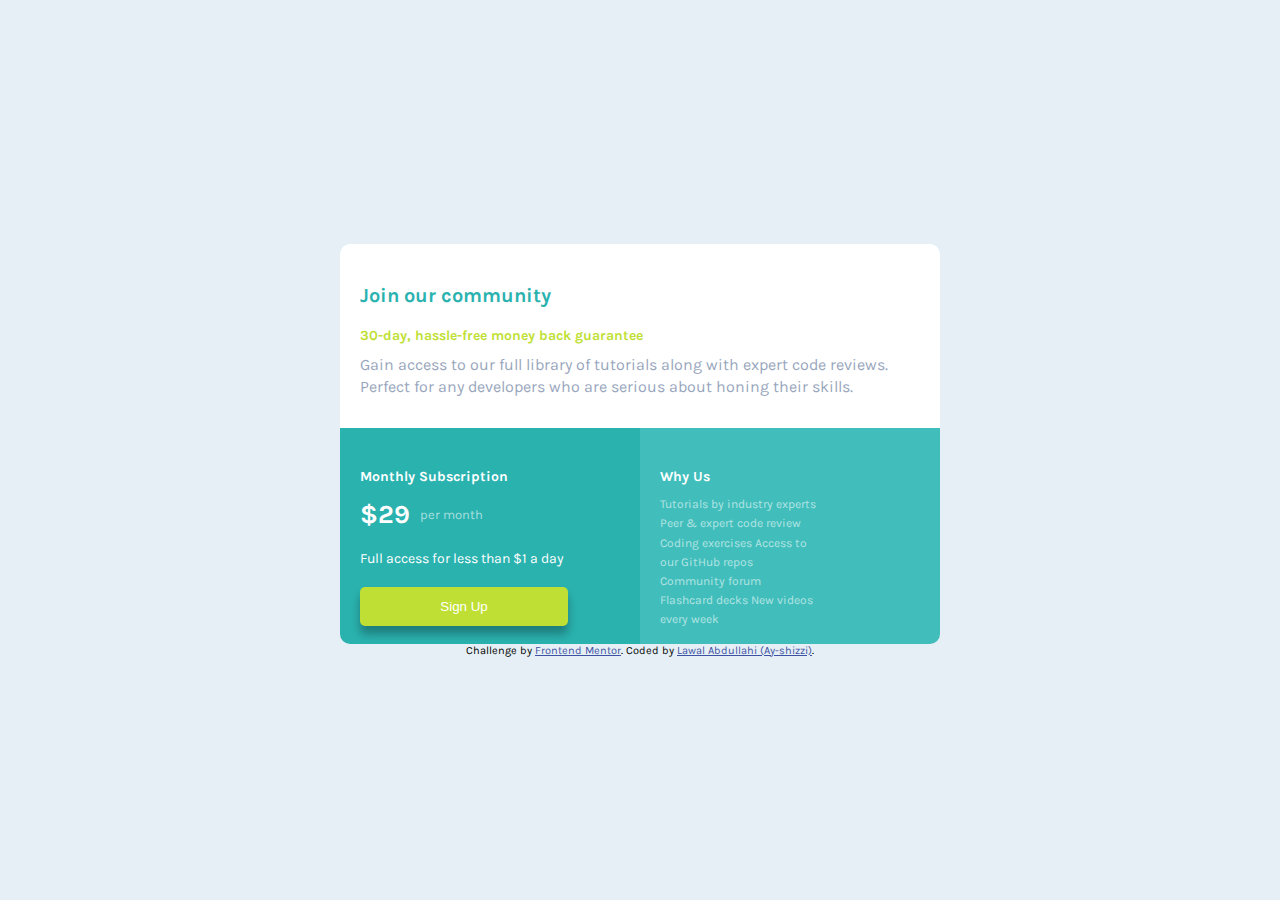
<file: index.html>
<!DOCTYPE html>
<html lang="en">
<head>
  <meta charset="UTF-8">
  <meta name="viewport" content="width=device-width, initial-scale=1.0"> <!-- displays site properly based on user's device -->

  <link rel="icon" type="image/png" sizes="32x32" href="./images/favicon-32x32.png">
  
  <title>Frontend Mentor | Single Price Grid Component</title>

  <!-- Feel free to remove these styles or customise in your own stylesheet 👍 -->
  <style>

@import url('https://fonts.googleapis.com/css2?family=Karla:wght@400;700&display=swap');
*{
    margin: 0;
    padding: 0;
    box-sizing: border-box;
}
body{
    display: flex;
    flex-direction: column;
    justify-content: center;
    align-items: center;
    background-color: hsl(204, 43%, 93%);
    min-height: 100vh;
    font-family: 'Karla', sans-serif;
}
.container{
    display: grid;
    max-width: 600px;
    max-height: 400px;
    grid-template-columns: repeat(2, 1fr);
    grid-template-rows: repeat(2, 1fr);
    border-radius: 10px;
    overflow: hidden;
}
.community{
    grid-area: 1/1/2/3;
    background-color: hsl(0, 0%, 100%);
    padding: 30px 20px;
}
.community h1{
    color: hsl(179, 62%, 43%);
    font-size: 20px;
    padding: 10px 0;
}
.community h2{
    color: hsl(71, 73%, 54%);
    font-size: 14px;
    margin: 10px 0;
}
.community p{
    color: hsl(218, 22%, 67%);
    font-size: 16px;
    line-height: 1.4;
}
.subscription{
    background-color: hsl(179, 62%, 43%);
    padding: 30px 20px;
    grid-area: 2/1/3/2;
    color: hsl(0, 0%, 100%);
}
.subscription h2{
    font-size: 14px;
    margin: 10px 0 14px;
}
.price{
    display: flex;
    align-items: center;
    gap: 10px;
    margin: 10px 0;
}
.subscription h4{
    font-size: 26px;
    display: inline-block;
}
.subscription p{
    font-size: 14px;
    padding-top: 10px;
    margin-bottom: 15px;
}
button{
    width: 80%;
    padding: 12px 0;
    margin-top: 5px;
    border: none;
    outline: none;
    border-radius: 5px;
    cursor: pointer;
    color: hsl(0, 0%, 100%);
    background-color: hsl(71, 73%, 54%);
    box-shadow: 0px 8px 10px hsla(0, 0%, 0%, 0.3);
}
span{
    color: hsla(0, 0%, 100%, 0.6);
    font-size: 13px;
}
.why-us{
    grid-area: 2/2/3/3;
    background-color: hsl(179, 49%, 50%);
    padding: 30px 20px;
    color: hsl(0, 0%, 100%);
}
.why-us h2{
    font-size: 14px;
    margin: 10px 0;
}
.why-us p{
    color: hsla(0, 0%, 100%, 0.6);
    font-size: 12px;
    line-height: 1.6;
    width: 60%;
}

@media screen and (max-width: 375px){
    .container{
        display: grid;
        max-height: 750px;
        max-width: 300px;
        grid-template-columns: 1fr;
        grid-template-rows: repeat(3, 1fr);
    }
    .community{
        grid-area: 1/1/2/3;
    }
    .subscription{
        grid-area: 2/1/2/3;
    }
    .why-us{
        grid-area: 3/1/3/3;
    }
}

    .attribution { font-size: 11px; text-align: center; }
    .attribution a { color: hsl(228, 45%, 44%); }
  </style>
</head>
<body>
  
  <main class="container">
    <section class="community">
        <h1>Join our community</h1>

        <h2>30-day, hassle-free money back guarantee</h2>

        <p>
            Gain access to our full library of tutorials along with expert code reviews. 
            Perfect for any developers who are serious about honing their skills.
        </p>
    </section>
    <section class="subscription">
        <h2>Monthly Subscription</h2>

        <div class="price">
            <h4>&dollar;29</h4>
            <span>per month</span>
        </div>

        <p>Full access for less than &dollar;1 a day</p>

        <button>Sign Up</button>
    </section>
    <section class="why-us">
        <h2>Why Us</h2>
        <p>
            Tutorials by industry experts
            Peer &amp; expert code review
            Coding exercises
            Access to our GitHub repos
            Community forum
            Flashcard decks
            New videos every week
        </p>
    </section>
</main>
  
  <footer>
    <p class="attribution">
      Challenge by <a href="https://www.frontendmentor.io?ref=challenge" target="_blank">Frontend Mentor</a>. 
      Coded by <a href="#">Lawal Abdullahi (Ay-shizzi)</a>.
    </p>
  </footer>
</body>
</html>
</file>
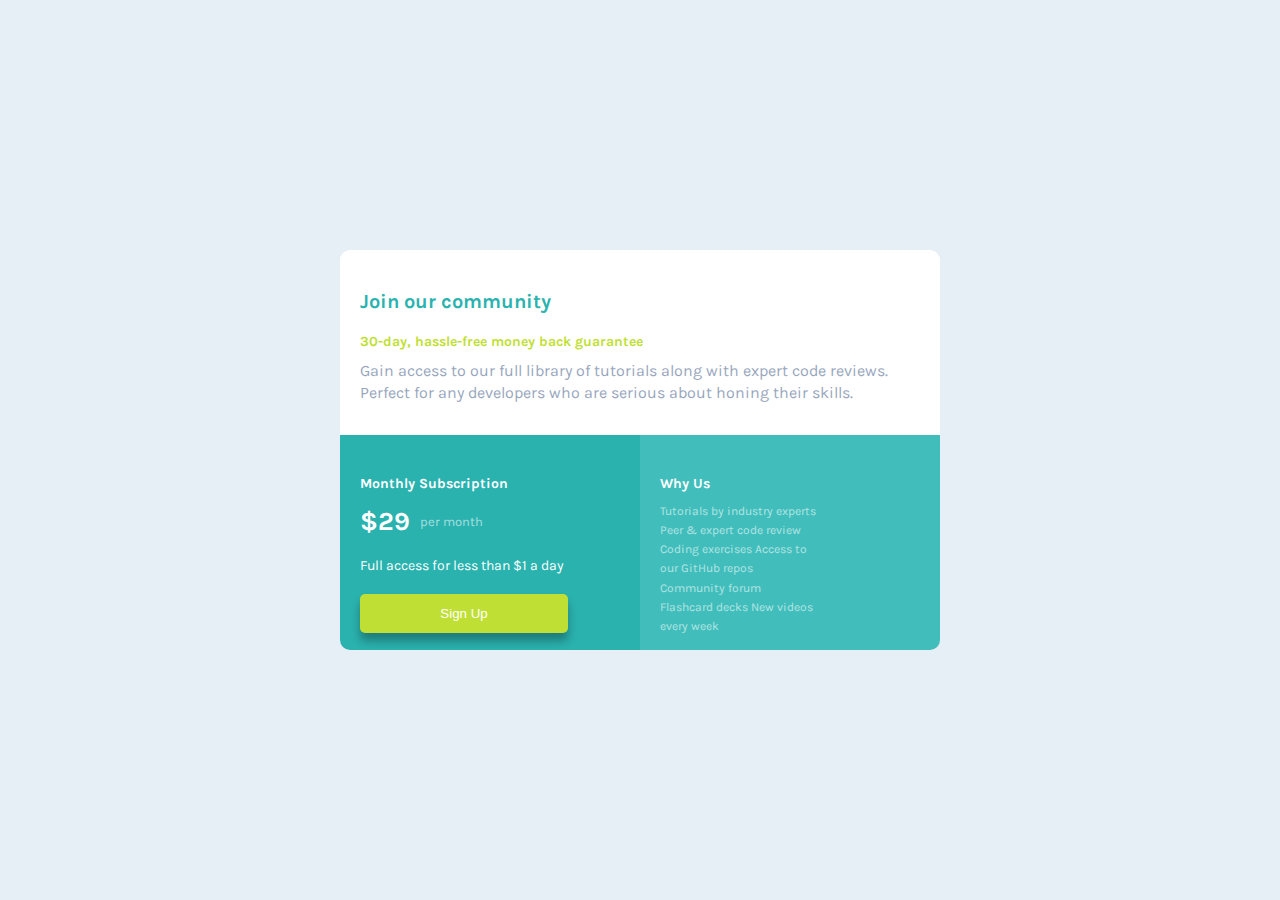
<file: my-solution.html>
<!DOCTYPE html>
<html lang="en">
<head>
    <meta charset="UTF-8">
    <meta http-equiv="X-UA-Compatible" content="IE=edge">
    <meta name="viewport" content="width=device-width, initial-scale=1.0">
    <link rel="stylesheet" href="my-solution.css">
    <title>single price grid</title>
</head>
<body>
    <main class="container">
        <section class="community">
            <h1>Join our community</h1>

            <h2>30-day, hassle-free money back guarantee</h2>

            <p>
                Gain access to our full library of tutorials along with expert code reviews. 
                Perfect for any developers who are serious about honing their skills.
            </p>
        </section>
        <section class="subscription">
            <h2>Monthly Subscription</h2>

            <div class="price">
                <h4>&dollar;29</h4>
                <span>per month</span>
            </div>

            <p>Full access for less than &dollar;1 a day</p>

            <button>Sign Up</button>
        </section>
        <section class="why-us">
            <h2>Why Us</h2>
            <p>
                Tutorials by industry experts
                Peer &amp; expert code review
                Coding exercises
                Access to our GitHub repos
                Community forum
                Flashcard decks
                New videos every week
            </p>
        </section>
    </main>
</body>
</html>
</file>
<file: my-solution.css>
@import url('https://fonts.googleapis.com/css2?family=Karla:wght@400;700&display=swap');
*{
    margin: 0;
    padding: 0;
    box-sizing: border-box;
}
body{
    display: flex;
    justify-content: center;
    align-items: center;
    background-color: hsl(204, 43%, 93%);
    min-height: 100vh;
    font-family: 'Karla', sans-serif;
}
.container{
    display: grid;
    max-width: 600px;
    max-height: 400px;
    grid-template-columns: repeat(2, 1fr);
    grid-template-rows: repeat(2, 1fr);
    border-radius: 10px;
    overflow: hidden;
}
.community{
    grid-area: 1/1/2/3;
    background-color: hsl(0, 0%, 100%);
    padding: 30px 20px;
}
.community h1{
    color: hsl(179, 62%, 43%);
    font-size: 20px;
    padding: 10px 0;
}
.community h2{
    color: hsl(71, 73%, 54%);
    font-size: 14px;
    margin: 10px 0;
}
.community p{
    color: hsl(218, 22%, 67%);
    font-size: 16px;
    line-height: 1.4;
}
.subscription{
    background-color: hsl(179, 62%, 43%);
    padding: 30px 20px;
    grid-area: 2/1/3/2;
    color: hsl(0, 0%, 100%);
}
.subscription h2{
    font-size: 14px;
    margin: 10px 0 14px;
}
.price{
    display: flex;
    align-items: center;
    gap: 10px;
    margin: 10px 0;
}
.subscription h4{
    font-size: 26px;
    display: inline-block;
}
.subscription p{
    font-size: 14px;
    padding-top: 10px;
    margin-bottom: 15px;
}
button{
    width: 80%;
    padding: 12px 0;
    margin-top: 5px;
    border: none;
    outline: none;
    border-radius: 5px;
    cursor: pointer;
    color: hsl(0, 0%, 100%);
    background-color: hsl(71, 73%, 54%);
    box-shadow: 0px 8px 10px hsla(0, 0%, 0%, 0.3);
}
span{
    color: hsla(0, 0%, 100%, 0.6);
    font-size: 13px;
}
.why-us{
    grid-area: 2/2/3/3;
    background-color: hsl(179, 49%, 50%);
    padding: 30px 20px;
    color: hsl(0, 0%, 100%);
}
.why-us h2{
    font-size: 14px;
    margin: 10px 0;
}
.why-us p{
    color: hsla(0, 0%, 100%, 0.6);
    font-size: 12px;
    line-height: 1.6;
    width: 60%;
}

@media screen and (max-width: 375px){
    .container{
        display: grid;
        max-height: 750px;
        max-width: 300px;
        grid-template-columns: 1fr;
        grid-template-rows: repeat(3, 1fr);
    }
    .community{
        grid-area: 1/1/2/3;
    }
    .subscription{
        grid-area: 2/1/2/3;
    }
    .why-us{
        grid-area: 3/1/3/3;
    }
}
</file>
